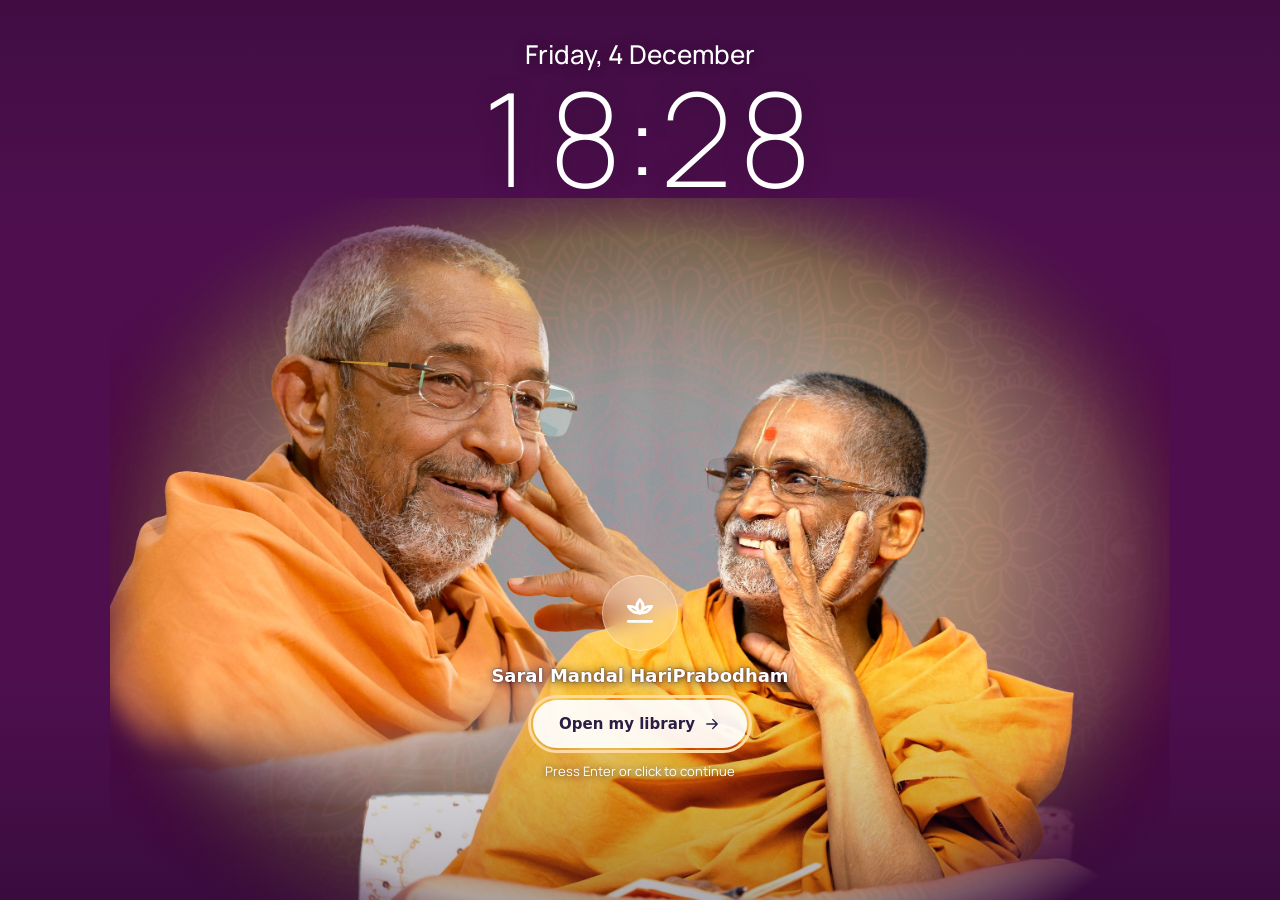
<file: index.html>
<!doctype html>
<html lang="en">
<head>
<meta charset="utf-8">
<meta http-equiv="Content-Security-Policy" content="default-src 'none'; script-src 'self'; style-src 'self'; font-src 'self'; img-src 'self' data: blob:; connect-src 'self' https://api.github.com; worker-src 'self' blob:; object-src 'none'; base-uri 'self'; form-action 'none'">
<meta name="viewport" content="width=device-width, initial-scale=1, viewport-fit=cover">
<meta name="description" content="Saral Mandal HariPrabodham: a free library of Swaminarayan scriptures and other spiritual books. Browse by folder, topic and A to Z, and read in your browser with a notebook beside the page.">
<meta name="theme-color" content="#1F2358">
<meta property="og:title" content="Saral Mandal HariPrabodham">
<meta property="og:description" content="A spiritual PDF library: Swaminarayan scriptures and other books, read in the browser with a notebook.">
<meta property="og:type" content="website">
<title>Saral Mandal HariPrabodham</title>
<link rel="icon" type="image/svg+xml" href="favicon.svg">
<link rel="stylesheet" href="css/tokens.css">
<link rel="stylesheet" href="css/base.css">
<link rel="stylesheet" href="css/desktop.css">
<link rel="stylesheet" href="css/library.css">
<link rel="stylesheet" href="css/mobile.css">
<link rel="stylesheet" href="css/admin.css">
<link rel="stylesheet" href="css/reader.css">
</head>
<body data-layout="desktop">
<div id="wallpaper" aria-hidden="true">
  <svg viewBox="0 0 1440 900" preserveAspectRatio="xMidYMid slice" xmlns="http://www.w3.org/2000/svg">
    <defs>
      <linearGradient id="sky" x1="0" y1="0" x2="0" y2="1">
        <stop offset="0" stop-color="#1F2358"/>
        <stop offset="0.45" stop-color="#6E3F7E"/>
        <stop offset="0.7" stop-color="#E07A5F"/>
        <stop offset="1" stop-color="#F6BD7A"/>
      </linearGradient>
    </defs>
    <rect width="1440" height="900" fill="url(#sky)"/>
    <circle cx="720" cy="630" r="130" fill="#FFD9A0" opacity="0.85"/>
    <path d="M0 640 C 180 560 340 600 520 640 S 900 700 1100 620 S 1340 590 1440 630 L1440 900 L0 900 Z" fill="#5A3B6E"/>
    <path d="M0 720 C 200 660 380 700 600 730 S 1000 760 1200 700 S 1400 690 1440 710 L1440 900 L0 900 Z" fill="#3B2955"/>
    <rect x="0" y="783" width="1440" height="117" fill="#251B40"/>
    <ellipse cx="720" cy="806" rx="110" ry="5" fill="#FFD9A0" opacity="0.5"/>
    <ellipse cx="720" cy="824" rx="70" ry="4" fill="#FFD9A0" opacity="0.35"/>
    <g fill="#F4A9A0">
      <path d="M720 828 C 710 842 712 852 720 858 C 728 852 730 842 720 828 Z"/>
      <path d="M720 858 C 704 856 692 846 690 836 C 702 838 714 846 720 858 Z"/>
      <path d="M720 858 C 736 856 748 846 750 836 C 738 838 726 846 720 858 Z"/>
    </g>
  </svg>
</div>
<div id="app"></div>
<div id="layer-dialogs"></div>
<div id="layer-toasts" aria-live="polite" role="status"></div>
<noscript><p class="noscript">Saral Mandal HariPrabodham needs JavaScript to run. Please turn it on in your browser.</p></noscript>
<script type="module" src="js/main.js"></script>
</body>
</html>
</file>
<file: css/tokens.css>
/* Self-hosted fonts (no outside connections). Licences: fonts/OFL-fonts.txt */
@font-face { font-family: "Manrope"; font-weight: 200; font-display: swap; src: url("../fonts/manrope-latin-200-normal.woff2") format("woff2"); }
@font-face { font-family: "Manrope"; font-weight: 400; font-display: swap; src: url("../fonts/manrope-latin-400-normal.woff2") format("woff2"); }
@font-face { font-family: "Manrope"; font-weight: 500; font-display: swap; src: url("../fonts/manrope-latin-500-normal.woff2") format("woff2"); }
@font-face { font-family: "Manrope"; font-weight: 600; font-display: swap; src: url("../fonts/manrope-latin-600-normal.woff2") format("woff2"); }
@font-face { font-family: "Manrope"; font-weight: 700; font-display: swap; src: url("../fonts/manrope-latin-700-normal.woff2") format("woff2"); }
@font-face { font-family: "Manrope"; font-weight: 800; font-display: swap; src: url("../fonts/manrope-latin-800-normal.woff2") format("woff2"); }
@font-face { font-family: "Lora"; font-style: normal; font-weight: 400; font-display: swap; src: url("../fonts/lora-latin-400-normal.woff2") format("woff2"); }
@font-face { font-family: "Lora"; font-style: normal; font-weight: 600; font-display: swap; src: url("../fonts/lora-latin-600-normal.woff2") format("woff2"); }
@font-face { font-family: "Lora"; font-style: italic; font-weight: 400; font-display: swap; src: url("../fonts/lora-latin-400-italic.woff2") format("woff2"); }
@font-face { font-family: "Lora"; font-style: italic; font-weight: 600; font-display: swap; src: url("../fonts/lora-latin-600-italic.woff2") format("woff2"); }
@font-face { font-family: "Kalam"; font-weight: 400; font-display: swap; src: url("../fonts/kalam-latin-400-normal.woff2") format("woff2"); }
@font-face { font-family: "Hind Vadodara"; font-weight: 400; font-display: swap; unicode-range: U+0951-0952, U+0964-0965, U+0A80-0AFF, U+200C-200D, U+20B9, U+25CC; src: url("../fonts/hind-vadodara-gujarati-400-normal.woff2") format("woff2"); }
@font-face { font-family: "Hind Vadodara"; font-weight: 600; font-display: swap; unicode-range: U+0951-0952, U+0964-0965, U+0A80-0AFF, U+200C-200D, U+20B9, U+25CC; src: url("../fonts/hind-vadodara-gujarati-600-normal.woff2") format("woff2"); }
@font-face { font-family: "Hind Vadodara"; font-weight: 700; font-display: swap; unicode-range: U+0951-0952, U+0964-0965, U+0A80-0AFF, U+200C-200D, U+20B9, U+25CC; src: url("../fonts/hind-vadodara-gujarati-700-normal.woff2") format("woff2"); }
@font-face { font-family: "Hind Vadodara"; font-weight: 400; font-display: swap; unicode-range: U+0000-00FF, U+0131, U+0152-0153, U+02BB-02BC, U+02C6, U+02DA, U+02DC, U+2000-206F, U+20AC, U+2122, U+2212; src: url("../fonts/hind-vadodara-latin-400-normal.woff2") format("woff2"); }
@font-face { font-family: "Hind Vadodara"; font-weight: 600; font-display: swap; unicode-range: U+0000-00FF, U+0131, U+0152-0153, U+02BB-02BC, U+02C6, U+02DA, U+02DC, U+2000-206F, U+20AC, U+2122, U+2212; src: url("../fonts/hind-vadodara-latin-600-normal.woff2") format("woff2"); }
@font-face { font-family: "Hind Vadodara"; font-weight: 700; font-display: swap; unicode-range: U+0000-00FF, U+0131, U+0152-0153, U+02BB-02BC, U+02C6, U+02DA, U+02DC, U+2000-206F, U+20AC, U+2122, U+2212; src: url("../fonts/hind-vadodara-latin-700-normal.woff2") format("woff2"); }

:root {
  --ink: #1F1B2D;
  --muted: #6B6578;
  --accent: #B4520F;
  --accent-dark: #8A3D06;
  --danger: #A3261A;
  --window: #FFFFFF;
  --chrome: #F7F5FA;
  --sidebar: #F1EEF5;
  --line: #E4E0EA;
  --select: #FBE7D3;
  --sidebar-active: #E3DCEC;
  --app-bg: #F7F5FA;
  --pdf-tag: #C8371D;
  --paper: #FFFDF6;
  --paper-line: #DCE3EC;
  --paper-margin: #EBC2B8;
  --note-ink: #24324F;

  --border-soft: #D9D3E2;
  --text-soft: #4E4860;
  --panel: #FAF9FC;

  --font-ui: "Manrope", "Hind Vadodara", system-ui, -apple-system, "Segoe UI", sans-serif;
  --font-serif: "Lora", "Hind Vadodara", Georgia, serif;
  --font-hand: "Kalam", "Hind Vadodara", "Segoe Print", cursive;
  --font-gu: "Hind Vadodara", "Manrope", system-ui, sans-serif;

  --radius-window: 14px;
  --radius-btn: 10px;
  --radius-tile: 10px;
  --space-1: 4px;
  --space-2: 8px;
  --space-3: 12px;
  --space-4: 16px;
  --space-5: 24px;

  --safe-top: env(safe-area-inset-top, 0px);
  --safe-bottom: env(safe-area-inset-bottom, 0px);
}
</file>
<file: css/base.css>
*, *::before, *::after { box-sizing: border-box; }
html, body { height: 100%; margin: 0; }
body {
  font-family: var(--font-ui);
  font-size: 15px;
  color: var(--ink);
  background: #1F2358;
  overflow: hidden;
  -webkit-text-size-adjust: 100%;
  -webkit-font-smoothing: antialiased;
}
h1, h2, h3, h4, p { margin: 0; }
button, input, textarea, select { font: inherit; color: inherit; }
button { cursor: pointer; }
a { color: var(--accent); }
[hidden] { display: none !important; }
.sr-only { position: absolute; width: 1px; height: 1px; overflow: hidden; clip: rect(0 0 0 0); white-space: nowrap; }

/* Gujarati text: Hind Vadodara, never letter-spaced or broken mid-word */
.gu, [lang="gu"] { font-family: var(--font-gu); letter-spacing: 0 !important; text-transform: none !important; word-break: keep-all; overflow-wrap: break-word; }
.gu { color: var(--accent-dark); }

:focus-visible { outline: 3px solid #4867C9; outline-offset: 2px; border-radius: 6px; }
.on-dark :focus-visible, .dark :focus-visible { outline-color: #FFD9A0; }

#wallpaper { position: fixed; inset: 0; z-index: 0; }
#wallpaper svg { width: 100%; height: 100%; display: block; }
#app { position: fixed; inset: 0; z-index: 1; height: 100dvh; }

.noscript { position: fixed; inset: 0; z-index: 99; display: grid; place-items: center; color: #fff; background: #1F2358; padding: 24px; text-align: center; }

/* Buttons */
.btn {
  display: inline-flex; align-items: center; justify-content: center; gap: 8px;
  min-height: 38px; padding: 0 14px; border-radius: 9px; border: 1px solid var(--border-soft);
  background: #fff; color: var(--ink); font-size: 14px; font-weight: 600; white-space: nowrap;
}
.btn:hover:not(:disabled) { background: #F7F5FA; }
.btn svg { width: 17px; height: 17px; flex: none; }
.btn.primary { background: var(--accent); color: #fff; border-color: transparent; font-weight: 700; }
.btn.primary:hover:not(:disabled) { background: var(--accent-dark); }
.btn.danger { color: var(--danger); }
.btn.dark { background: var(--ink); color: #fff; border-color: transparent; }
.btn.icon { padding: 0; width: 38px; }
.btn:disabled, .btn[aria-disabled="true"] { opacity: .45; cursor: not-allowed; }
.btn.big { min-height: 44px; border-radius: 10px; }

/* Inputs */
.input, .textarea, .select {
  width: 100%; min-height: 38px; padding: 0 12px; border: 1px solid var(--border-soft);
  border-radius: 10px; background: #fff; font-size: 14px;
}
.textarea { padding: 10px 12px; min-height: 84px; resize: vertical; line-height: 1.45; }
.input:focus, .textarea:focus, .select:focus { outline: 2px solid var(--accent); outline-offset: 0; border-color: var(--accent); }
.field { display: grid; gap: 6px; margin-bottom: 12px; }
.field > label, .field > .label { font-size: 12px; font-weight: 700; color: var(--text-soft); }
.field .hint { font-size: 12px; color: var(--muted); }
.check { display: flex; align-items: center; gap: 8px; min-height: 32px; font-size: 14px; }
.check input { width: 18px; height: 18px; accent-color: var(--accent); }

/* Labels, chips, empty states */
.label-caps { font-size: 11px; font-weight: 800; letter-spacing: .1em; text-transform: uppercase; color: var(--muted); }
.chip { display: inline-flex; align-items: center; gap: 6px; min-height: 28px; padding: 0 10px; border-radius: 999px; background: #F3F0F6; font-size: 13px; font-weight: 600; }
.chip i { width: 9px; height: 9px; border-radius: 50%; background: var(--dot, #6B6F7E); }
.empty { display: grid; justify-items: center; align-content: center; gap: 10px; text-align: center; padding: 48px 24px; color: var(--muted); }
.empty h3 { font-size: 20px; font-weight: 800; color: var(--ink); }
.empty p { max-width: 380px; line-height: 1.5; font-size: 14px; }
.empty .art { width: 72px; height: 72px; color: var(--accent); opacity: .85; }
.spinner { width: 28px; height: 28px; border-radius: 50%; border: 3px solid #E4E0EA; border-top-color: var(--accent); animation: spin .8s linear infinite; }
@keyframes spin { to { transform: rotate(360deg); } }

/* Boot / error screen */
.fatal { position: fixed; inset: 0; display: grid; place-items: center; padding: 24px; z-index: 50; }
.fatal .card { background: #fff; border-radius: 18px; padding: 28px; max-width: 460px; text-align: center; display: grid; gap: 12px; justify-items: center; box-shadow: 0 24px 60px rgba(0,0,0,.35); }
.fatal h2 { font-size: 22px; font-weight: 800; }
.fatal p { color: var(--text-soft); line-height: 1.5; }

/* Dialogs */
#layer-dialogs { position: relative; z-index: 60; }
.overlay { position: fixed; inset: 0; background: rgba(20,14,40,.35); z-index: 60; display: flex; justify-content: center; align-items: flex-start; padding-top: 110px; }
.dialog {
  width: min(430px, calc(100vw - 24px)); max-height: calc(100dvh - 140px); overflow: auto;
  background: #fff; border-radius: 16px; padding: 22px; box-shadow: 0 24px 60px rgba(0,0,0,.35);
}
.dialog.wide { width: min(620px, calc(100vw - 24px)); }
.dialog h2 { font-size: 18px; font-weight: 800; margin-bottom: 8px; }
.dialog .body { font-size: 14px; line-height: 1.5; color: var(--text-soft); }
.dialog .grabber { display: none; }
.dialog .actions { display: flex; justify-content: flex-end; gap: 10px; margin-top: 18px; flex-wrap: wrap; }
.dialog .actions .btn { min-height: 44px; border-radius: 10px; padding: 0 18px; }
.dialog .actions .btn.danger-solid { background: var(--danger); color: #fff; border-color: transparent; font-weight: 800; }
.dialog .error { color: var(--danger); font-size: 13px; font-weight: 600; margin-top: 8px; }
.filelist { margin: 10px 0 0; padding: 0; list-style: none; font: 12px/1.6 ui-monospace, Consolas, monospace; background: var(--chrome); border-radius: 8px; padding: 8px 10px; color: var(--ink); }
.filelist .del { color: var(--danger); }

/* Toasts */
#layer-toasts { position: fixed; left: 0; right: 0; bottom: calc(96px + var(--safe-bottom)); z-index: 90; display: grid; justify-items: center; gap: 8px; pointer-events: none; }
.toast { pointer-events: auto; background: var(--ink); color: #fff; font-size: 14px; padding: 12px 18px; border-radius: 999px; box-shadow: 0 8px 24px rgba(0,0,0,.35); max-width: min(92vw, 560px); display: flex; gap: 12px; align-items: center; animation: toast-in .25s ease; }
.toast a { color: #FFD9A0; font-weight: 700; }
.toast.error { background: var(--danger); }
@keyframes toast-in { from { opacity: 0; transform: translateY(10px); } }

@media (prefers-reduced-motion: reduce) {
  *, *::before, *::after { animation-duration: .001ms !important; animation-iteration-count: 1 !important; transition-duration: .001ms !important; scroll-behavior: auto !important; }
}
</file>
<file: css/desktop.css>
/* Desktop shell: lock screen, menu bar, widgets, the Library icon, dock, windows. Used above 768px. */
.desktop { position: absolute; inset: 0; overflow: hidden; }
.is-locked .desktop { visibility: hidden; }
.windows-layer { position: absolute; inset: 0; z-index: 10; pointer-events: none; }

/* shared tiles */
.app-tile { width: var(--s); height: var(--s); border-radius: calc(var(--s) * .25); background: var(--c); display: grid; place-items: center; color: #fff; box-shadow: 0 6px 14px rgba(0,0,0,.25); flex: none; }
.cover { display: inline-block; width: var(--w); height: var(--h); background: var(--c); border-radius: 4px 7px 7px 4px; box-shadow: 0 2px 6px rgba(0,0,0,.28); flex: none; }

/* ---------- lock screen ---------- */
.lock { position: absolute; inset: 0; z-index: 40; color: #fff; text-align: center; transition: opacity .22s ease, transform .22s ease; outline: none; }
.lock.leaving { opacity: 0; transform: translateY(-14px); }
.lock-top { position: absolute; top: 92px; left: 0; right: 0; }
.lock-date { font-size: 26px; font-weight: 500; text-shadow: 0 1px 12px rgba(0,0,0,.35); }
.lock-time { font-size: 150px; font-weight: 200; line-height: 1; letter-spacing: -.02em; text-shadow: 0 2px 24px rgba(0,0,0,.3); font-variant-numeric: tabular-nums; }
.lock-verse { position: absolute; top: clamp(290px, 40vh, 360px); left: 50%; transform: translateX(-50%); width: min(560px, calc(100vw - 40px)); padding: 20px 26px; border-radius: 22px; background: rgba(20,16,48,.42); -webkit-backdrop-filter: blur(24px); backdrop-filter: blur(24px); border: 1px solid rgba(255,255,255,.22); }
.lock-verse-label { font-size: 12px; font-weight: 700; letter-spacing: .16em; color: #FFD9A0; }
.lock-verse-text { font-family: var(--font-serif); font-style: italic; font-size: 21px; line-height: 1.45; margin-top: 8px; }
.lock-verse-source { font-size: 13px; color: #E8E2F2; margin-top: 8px; }
.lock-bottom { position: absolute; left: 0; right: 0; bottom: clamp(40px, 13.3vh, 120px); display: flex; flex-direction: column; align-items: center; gap: 14px; }
.lock-avatar { width: 76px; height: 76px; border-radius: 50%; background: rgba(255,255,255,.22); border: 1px solid rgba(255,255,255,.4); display: grid; place-items: center; color: #fff; -webkit-backdrop-filter: blur(10px); backdrop-filter: blur(10px); }
.lock-site { font-size: 18px; font-weight: 700; text-shadow: 0 1px 10px rgba(30,15,50,.85), 0 0 2px rgba(30,15,50,.8); }
.lock-tagline { font-size: 14px; color: #F3E9F6; margin-top: -8px; }
.lock-open { min-height: 48px; padding: 0 26px; border-radius: 999px; border: 0; background: rgba(255,255,255,.92); color: #2A1E44; font-size: 15px; font-weight: 700; display: inline-flex; align-items: center; gap: 8px; }
.lock-open:hover { background: #fff; }
.lock-hint { font-size: 13px; color: #fff; text-shadow: 0 1px 6px rgba(30,15,50,.7); }

/* ---------- menu bar ---------- */
.menubar { position: absolute; top: 0; left: 0; right: 0; height: 36px; z-index: 30; display: flex; align-items: center; padding: 0 14px; background: rgba(18,14,40,.45); -webkit-backdrop-filter: blur(20px); backdrop-filter: blur(20px); color: #fff; font-size: 14px; }
.menu-logo { color: #FFD9A0; display: grid; place-items: center; }
.menu-site { font-weight: 700; padding: 0 10px; white-space: nowrap; }
.menu-btn { height: 30px; padding: 0 10px; border: 0; border-radius: 6px; background: transparent; color: #fff; font-size: 14px; display: inline-flex; align-items: center; gap: 6px; white-space: nowrap; }
.menu-btn:hover, .menu-btn[aria-expanded="true"] { background: rgba(255,255,255,.12); }
.menu-btn.icon-only { padding: 0 8px; }
.menu-btn em { font-style: normal; font-size: 11px; background: #FFD9A0; color: #2A1E44; border-radius: 999px; padding: 1px 7px; font-weight: 800; }
.admin-badge { background: rgba(255,217,160,.18); }
.menu-spacer { flex: 1; }
.menu-right { display: flex; align-items: center; gap: 2px; }
.menu-clock { font-weight: 600; padding: 0 4px 0 10px; font-variant-numeric: tabular-nums; }
.menu-dropdown { position: fixed; top: 36px; z-index: 70; min-width: 250px; padding: 6px; border-radius: 10px; background: rgba(255,255,255,.97); -webkit-backdrop-filter: blur(20px); backdrop-filter: blur(20px); box-shadow: 0 16px 40px rgba(8,4,24,.4), 0 0 0 1px rgba(0,0,0,.08); }
.menu-item { width: 100%; height: 32px; display: flex; align-items: center; gap: 4px; padding: 0 10px 0 4px; border: 0; border-radius: 6px; background: transparent; text-align: left; font-size: 14px; color: var(--ink); }
.menu-item:hover:not(:disabled), .menu-item:focus-visible { background: var(--accent); color: #fff; outline: none; }
.menu-item:disabled { color: #8D879B; cursor: default; }
.menu-check { width: 20px; text-align: center; font-weight: 800; }
.menu-label { flex: 1; }
.menu-shortcut { color: var(--muted); font-size: 12px; margin-left: 18px; }
.menu-item:hover:not(:disabled) .menu-shortcut, .menu-item:focus-visible .menu-shortcut { color: #fff; }
.menu-sep { height: 1px; background: var(--line); margin: 5px 4px; }
.kbd-table { width: 100%; border-collapse: collapse; }
.kbd-table th { text-align: left; font-weight: 700; padding: 6px 12px 6px 0; white-space: nowrap; color: var(--ink); }
.kbd-table td { padding: 6px 0; }

/* ---------- widgets ---------- */
.widgets { position: absolute; left: 28px; top: 60px; width: 340px; display: grid; gap: 16px; z-index: 5; align-content: start; }
.widget { padding: 18px; border-radius: 22px; background: rgba(255,255,255,.86); -webkit-backdrop-filter: blur(24px); backdrop-filter: blur(24px); box-shadow: 0 12px 32px rgba(10,6,30,.28); border: 1px solid rgba(255,255,255,.35); }
.widget .label-caps { letter-spacing: .12em; font-size: 12px; font-weight: 700; margin-bottom: 12px; }
.cw-row { display: flex; gap: 14px; align-items: center; }
.cw-title { font-size: 17px; font-weight: 700; line-height: 1.25; overflow-wrap: anywhere; }
.cw-sub { font-size: 13px; color: var(--muted); margin-top: 3px; }
.progress-track { height: 6px; border-radius: 3px; background: #E7E3EE; margin: 14px 0; overflow: hidden; }
.progress-fill { height: 100%; background: var(--accent); border-radius: 3px; }
.widget-btn { width: 100%; height: 44px; border: 0; border-radius: 12px; background: var(--accent); color: #fff; font-size: 14px; font-weight: 700; }
.widget-btn:hover { background: var(--accent-dark); }
.recent-row { width: 100%; height: 48px; display: flex; align-items: center; gap: 12px; padding: 0 4px; border: 0; border-radius: 10px; background: transparent; text-align: left; }
.recent-row:hover { background: rgba(0,0,0,.05); }
.recent-text { display: grid; min-width: 0; }
.recent-title { font-size: 15px; font-weight: 600; white-space: nowrap; overflow: hidden; text-overflow: ellipsis; }
.recent-sub { font-size: 12px; color: var(--muted); }

/* ---------- the one desktop icon ---------- */
.desk-icon { position: absolute; right: 24px; top: 56px; z-index: 5; width: 96px; padding: 8px 6px 6px; display: grid; justify-items: center; gap: 4px; border: 0; border-radius: 10px; background: transparent; color: #fff; }
.desk-icon.selected { background: rgba(255,255,255,.2); }
.desk-label { font-size: 13px; font-weight: 600; text-shadow: 0 1px 3px rgba(0,0,0,.7); }

.search-hint { position: absolute; top: 66px; left: 50%; transform: translateX(-50%); z-index: 5; display: inline-flex; align-items: center; gap: 6px; padding: 10px 18px; border-radius: 999px; background: rgba(18,14,40,.5); -webkit-backdrop-filter: blur(16px); backdrop-filter: blur(16px); color: #fff; font-size: 14px; white-space: nowrap; }
.search-hint kbd { font: 700 13px var(--font-ui); background: rgba(255,255,255,.2); border-radius: 5px; padding: 1px 7px; }

/* ---------- dock ---------- */
.dock { position: absolute; bottom: 14px; left: 50%; transform: translateX(-50%); z-index: 20; display: flex; align-items: center; gap: 12px; padding: 10px 14px; border-radius: 26px; background: rgba(255,255,255,.24); -webkit-backdrop-filter: blur(26px); backdrop-filter: blur(26px); border: 1px solid rgba(255,255,255,.35); }
.dock-item { position: relative; display: grid; place-items: center; border: 0; background: transparent; padding: 0 0 6px; border-radius: 16px; transition: transform .15s ease; }
.dock-item:hover { transform: translateY(-4px) scale(1.06); }
.dock-item .app-tile { border-radius: 15px; }
.dock-dot { position: absolute; bottom: -2px; width: 5px; height: 5px; border-radius: 50%; background: #fff; opacity: 0; }
.dock-item.open .dock-dot { opacity: 1; }
.dock-item::after { content: attr(data-tip); position: absolute; bottom: calc(100% + 8px); left: 50%; transform: translateX(-50%); background: rgba(18,14,40,.9); color: #fff; font-size: 12px; font-weight: 600; padding: 5px 10px; border-radius: 7px; white-space: nowrap; opacity: 0; pointer-events: none; transition: opacity .12s; }
.dock-item:hover::after, .dock-item:focus-visible::after { opacity: 1; }
.dock-sep { width: 1px; height: 52px; background: rgba(255,255,255,.45); }

/* ---------- windows ---------- */
.window { position: absolute; pointer-events: auto; display: flex; flex-direction: column; background: var(--window); border-radius: var(--radius-window); overflow: hidden; box-shadow: 0 30px 80px rgba(8,4,24,.55), 0 0 0 1px rgba(0,0,0,.12); }
.window:not(.focused) { box-shadow: 0 14px 40px rgba(8,4,24,.35), 0 0 0 1px rgba(0,0,0,.1); }
.window.maximized { border-radius: 0; }
.wcol { display: flex; flex-direction: column; height: 100%; min-height: 0; }
.wtoolbar { height: 60px; flex: none; display: flex; align-items: center; gap: 10px; padding: 0 14px; background: var(--chrome); border-bottom: 1px solid var(--line); user-select: none; }
.wtitle { font-size: 17px; font-weight: 800; white-space: nowrap; overflow: hidden; text-overflow: ellipsis; max-width: 260px; }
.dots { display: flex; gap: 8px; align-items: center; margin-right: 4px; }
.dot { width: 13px; height: 13px; padding: 0; border: 0; border-radius: 50%; }
.dot.red { background: #FF5F57; } .dot.yellow { background: #FEBC2E; } .dot.green { background: #28C840; }
.dot:hover { filter: brightness(.88); }
.grow { flex: 1; }
.segmented { display: inline-flex; padding: 3px; border-radius: 10px; background: #ECE8F1; gap: 2px; }
.segmented button { min-width: 38px; height: 32px; padding: 0 10px; border: 0; border-radius: 8px; background: transparent; display: grid; place-items: center; font-size: 13px; font-weight: 700; color: var(--text-soft); }
.segmented button[aria-pressed="true"], .segmented button[aria-selected="true"] { background: #fff; color: var(--ink); box-shadow: 0 1px 3px rgba(0,0,0,.12); }

@media (max-width: 768px) {
  .desktop { display: none; }
}

/* Desktop wallpaper: the photo sits low with its edges faded into the purple, leaving the top clear for the clock.
   The phone keeps the painted dawn scene. */
body[data-layout="desktop"] #wallpaper { background: #4F0F4F; overflow: hidden; }
body[data-layout="desktop"] #wallpaper svg { display: none; }
body[data-layout="desktop"] #wallpaper::before { content: ""; position: absolute; left: 50%; bottom: 0; height: 78%; aspect-ratio: 2560 / 1695; transform: translateX(-50%); background: url("../img/wallpaper.jpg") center / 100% 100% no-repeat;
  -webkit-mask-image: radial-gradient(ellipse 60% 62% at 50% 54%, #000 78%, transparent 100%); mask-image: radial-gradient(ellipse 60% 62% at 50% 54%, #000 78%, transparent 100%); }
body[data-layout="desktop"] #wallpaper::after { content: ""; position: absolute; inset: 0; background: linear-gradient(to bottom, rgba(18,6,30,.25), rgba(18,6,30,0) 25%, rgba(18,6,30,0) 75%, rgba(18,6,30,.35)); }
.lock-desktop .lock-top { top: 36px; }
.lock-desktop .lock-time { font-size: 130px; }
</file>
<file: css/library.css>
/* Library window (desktop), Search everything, Notebook app */
.library { background: #fff; }
.lib-search { width: 270px; height: 38px; flex: none; }
.admin-bar { display: flex; gap: 8px; }
.lib-body { flex: 1; min-height: 0; display: grid; grid-template-columns: 236px minmax(0, 1fr) 280px; }

/* A–Z bar */
.azbar { flex: none; display: flex; align-items: center; gap: 2px; padding: 6px 14px; background: #fff; border-bottom: 1px solid #ECE8F1; overflow-x: auto; }
.az { width: 30px; height: 30px; flex: none; border: 0; border-radius: 7px; background: transparent; font-size: 13px; font-weight: 700; color: var(--ink); }
.az:hover:not(:disabled) { background: #F3F0F6; }
.az.active { background: var(--ink); color: #fff; }
.az:disabled { color: #B7B1C2; cursor: default; }
.az-all { width: auto; padding: 0 12px; border-radius: 999px; margin-right: 4px; }

/* sidebar */
.lib-sidebar { background: var(--sidebar); border-right: 1px solid var(--line); padding: 12px 10px; overflow-y: auto; }
.lib-sidebar .label-caps { margin: 14px 8px 6px; }
.lib-sidebar .label-caps:first-child { margin-top: 2px; }
.label-caps.row { display: flex; align-items: center; justify-content: space-between; }
.nav-row-wrap { display: flex; align-items: center; gap: 2px; }
.nav-row { flex: 1; min-width: 0; height: 36px; display: flex; align-items: center; gap: 8px; padding: 0 8px 0 calc(8px + var(--indent, 0px)); border: 0; border-radius: 8px; background: transparent; font-size: 14px; text-align: left; color: var(--ink); }
.nav-row:hover { background: rgba(0,0,0,.05); }
.nav-row.active { background: var(--sidebar-active); font-weight: 800; }
.nav-label { flex: 1; min-width: 0; white-space: nowrap; overflow: hidden; text-overflow: ellipsis; }
.nav-count { font-size: 12px; color: var(--muted); font-weight: 600; }
.nav-row.active .nav-count { color: var(--ink); }
.mini-btn { width: 30px; height: 30px; flex: none; display: grid; place-items: center; border: 0; border-radius: 7px; background: transparent; color: var(--accent-dark); }
.mini-btn:hover { background: rgba(0,0,0,.07); }
.dot-color { width: 11px; height: 11px; border-radius: 50%; background: var(--c); flex: none; display: inline-block; }
.mini-folder { position: relative; width: 18px; height: 15px; border-radius: 2px 3px 3px 3px; background: var(--c); flex: none; margin-top: 2px; }
.mini-folder::before { content: ""; position: absolute; left: 0; top: -3px; width: 8px; height: 4px; border-radius: 2px 2px 0 0; background: var(--c); filter: brightness(.88); }
.side-empty { font-size: 13px; color: var(--muted); padding: 4px 8px; }

/* main */
.lib-main { overflow-y: auto; padding: 16px 22px 28px; background: #fff; min-width: 0; outline: none; }
.lib-section { content-visibility: auto; contain-intrinsic-size: auto 220px; margin-bottom: 8px; }
.sec-head { display: flex; align-items: baseline; gap: 10px; margin: 6px 0 8px; }
.sec-head h3 { font-size: 20px; font-weight: 800; color: var(--accent); }
.sec-count { font-size: 12px; color: var(--muted); }
.sec-line { flex: 1; height: 1px; background: #ECE8F1; align-self: center; }
.tile-grid { display: grid; grid-template-columns: repeat(auto-fill, minmax(118px, 1fr)); gap: 6px; }
.tile { display: grid; justify-items: center; align-content: start; gap: 5px; padding: 8px 4px; border: 0; border-radius: var(--radius-tile); background: transparent; text-align: center; min-width: 0; }
.tile:hover { background: #F7F5FA; }
.tile.selected { background: var(--select); }
.tile > svg { margin-bottom: 2px; }
.tile-label { max-width: 108px; font-size: 13px; font-weight: 600; line-height: 1.25; display: -webkit-box; -webkit-line-clamp: 2; -webkit-box-orient: vertical; overflow: hidden; overflow-wrap: anywhere; padding: 1px 5px; border-radius: 5px; }
.tile.selected .tile-label { background: var(--accent); color: #fff; }
.tile.selected .tile-sub:not(.gu) { color: var(--text-soft); }
.tile-sub { max-width: 108px; font-size: 12px; color: var(--muted); line-height: 1.3; overflow: hidden; text-overflow: ellipsis; display: -webkit-box; -webkit-line-clamp: 2; -webkit-box-orient: vertical; }
.tile-sub.gu { color: var(--accent-dark); font-size: 13px; }
.rename-input { width: 112px; height: 30px; padding: 0 6px; border: 2px solid var(--accent); border-radius: 6px; text-align: center; font-size: 13px; font-weight: 600; background: #fff; }

/* list view */
.lib-table { width: 100%; border-collapse: collapse; margin-top: 8px; }
.lib-table th { text-align: left; font-size: 12px; text-transform: uppercase; letter-spacing: .08em; color: var(--muted); font-weight: 700; padding: 6px 8px; border-bottom: 1px solid var(--line); }
.lib-table td { height: 40px; padding: 4px 8px; border-bottom: 1px solid #F3F0F6; font-size: 14px; }
.lib-table tbody tr { cursor: default; }
.lib-table tbody tr:hover { background: #F7F5FA; }
.lib-table tr.selected { background: var(--select); }
.lib-table .num { text-align: right; white-space: nowrap; }
.nm { display: flex; align-items: center; gap: 10px; }
.nm-text { display: grid; line-height: 1.25; }
.nm-gu { font-size: 13px; }
.swatch { width: 16px; height: 20px; border-radius: 2px 3px 3px 2px; background: var(--c); flex: none; }

/* info */
.lib-info { background: var(--panel); border-left: 1px solid var(--line); padding: 20px 18px; overflow-y: auto; display: flex; flex-direction: column; gap: 6px; }
.info-place { font-size: 18px; font-weight: 800; margin-top: 4px; }
.info-text { font-size: 14px; color: var(--text-soft); line-height: 1.5; }
.tips { margin: 10px 0; padding-left: 18px; color: var(--text-soft); font-size: 13px; line-height: 1.7; }
.info-hero { display: grid; place-items: center; padding: 6px 0 10px; }
.info-title { font-size: 19px; font-weight: 800; text-align: center; line-height: 1.25; overflow-wrap: anywhere; }
.info-gu { font-size: 16px; font-weight: 600; }
.info-gu.center { text-align: center; display: block; }
.info-gu.big { font-size: 17px; }
.info-meta { text-align: center; font-size: 13px; color: var(--muted); }
.info-details { display: grid; grid-template-columns: 84px 1fr; gap: 6px 8px; font-size: 13px; margin: 12px 0 6px; }
.info-details dt { color: var(--muted); }
.info-details dd { margin: 0; font-weight: 600; overflow-wrap: anywhere; }
.info-desc { font-size: 13px; color: var(--text-soft); line-height: 1.5; margin: 6px 0; overflow-wrap: anywhere; }
.chips { display: flex; flex-wrap: wrap; gap: 6px; margin-bottom: 6px; }
.lib-info .label-caps { margin-top: 12px; }
.info-actions { display: grid; gap: 8px; margin-top: 14px; }
.info-actions .btn { width: 100%; text-decoration: none; }

.lib-status { height: 30px; flex: none; display: flex; align-items: center; justify-content: space-between; padding: 0 14px; background: var(--chrome); border-top: 1px solid var(--line); font-size: 12px; color: var(--muted); }
.lib-main .empty { min-height: 60%; }

/* ---------- Search everything ---------- */
.spot-overlay { position: absolute; inset: 0; z-index: 25; background: rgba(10,6,30,.38); display: flex; justify-content: center; align-items: flex-start; padding-top: 110px; }
.spot-panel { width: min(820px, calc(100vw - 32px)); border-radius: 20px; background: rgba(255,255,255,.94); -webkit-backdrop-filter: blur(30px); backdrop-filter: blur(30px); box-shadow: 0 30px 80px rgba(8,4,24,.6); overflow: hidden; display: flex; flex-direction: column; }
.spot-input-row { height: 70px; display: flex; align-items: center; gap: 14px; padding: 0 22px; border-bottom: 1px solid var(--line); color: var(--accent); flex: none; }
.spot-input { flex: 1; min-width: 0; height: 100%; border: 0; background: transparent; font-size: 26px; font-weight: 500; color: var(--ink); outline: none; }
.spot-count { font-size: 13px; color: var(--muted); white-space: nowrap; }
.spot-chips { display: flex; gap: 8px; padding: 12px 22px; flex-wrap: wrap; flex: none; }
.spot-chip { height: 34px; padding: 0 14px; border-radius: 999px; border: 1px solid var(--border-soft); background: #fff; font-size: 13px; font-weight: 600; }
.spot-chip[aria-selected="true"] { background: var(--ink); color: #fff; border-color: var(--ink); }
.spot-body { display: grid; grid-template-columns: minmax(0, 1fr) 300px; height: min(470px, calc(100dvh - 340px)); border-top: 1px solid var(--line); }
.spot-list { overflow-y: auto; padding: 6px 10px 12px; }
.group-label { font-size: 11px; font-weight: 800; letter-spacing: .1em; text-transform: uppercase; color: var(--muted); padding: 12px 8px 6px; }
.spot-row { width: 100%; min-height: 48px; display: flex; align-items: center; gap: 12px; padding: 6px 10px; border: 0; border-radius: 10px; background: transparent; text-align: left; }
.spot-row.selected { background: var(--accent); color: #fff; }
.spot-row.selected .spot-sub, .spot-row.selected .spot-gu, .spot-row.selected .spot-page { color: #FFF6EC; }
.spot-text { flex: 1; min-width: 0; display: grid; }
.spot-title { font-size: 15px; font-weight: 700; white-space: nowrap; overflow: hidden; text-overflow: ellipsis; }
.spot-gu { font-size: 14px; font-weight: 600; }
.spot-sub { font-size: 13px; color: var(--muted); white-space: nowrap; overflow: hidden; text-overflow: ellipsis; }
.spot-page { font-size: 12px; font-weight: 700; color: var(--accent-dark); white-space: nowrap; }
.sw { width: 30px; height: 36px; flex: none; display: grid; place-items: center; border-radius: 3px 5px 5px 3px; }
.sw.cover-sw { background: var(--c); box-shadow: 0 1px 3px rgba(0,0,0,.25); }
.sw.plain { width: 30px; }
.sw.topic-sw { width: 14px; height: 14px; border-radius: 50%; background: var(--c); margin: 0 8px; }
.sw.text-sw { background: #ECE8F1; color: var(--ink); font-size: 12px; font-weight: 800; }
.spot-preview { background: var(--panel); border-left: 1px solid var(--line); padding: 18px; overflow-y: auto; display: flex; flex-direction: column; align-items: center; gap: 6px; text-align: center; }
.big-cover { width: 124px; height: 170px; border-radius: 4px 10px 10px 4px; background: var(--c); box-shadow: 0 8px 20px rgba(20,10,40,.3); display: grid; place-items: center; padding: 14px; margin-bottom: 8px; }
.big-cover-title { font-family: var(--font-serif); font-weight: 600; font-size: 17px; color: #fff; line-height: 1.25; overflow-wrap: anywhere; text-shadow: 0 1px 3px rgba(0,0,0,.35); }
.pv-title { font-size: 18px; font-weight: 800; line-height: 1.25; }
.pv-gu { font-size: 16px; font-weight: 600; }
.pv-meta { font-size: 13px; color: var(--muted); line-height: 1.45; }
.pv-note { margin: 8px 0; padding: 8px 12px; background: var(--paper); border-left: 3px solid var(--paper-margin); text-align: left; font-family: var(--font-hand); font-size: 16px; color: var(--note-ink); width: 100%; }
.preview-empty { color: var(--muted); font-size: 13px; margin: auto; }
.spot-preview .info-actions { width: 100%; }
.dot-color.huge { width: 64px; height: 64px; }
.chip.as-btn { border: 0; cursor: pointer; }
.chip.as-btn:hover { background: var(--select); }
.spot-footer { display: flex; justify-content: space-between; gap: 12px; padding: 10px 22px; font-size: 12px; color: var(--muted); border-top: 1px solid var(--line); flex: none; }
.empty.small { padding: 28px 16px; }
.indexing, .scan-note { font-size: 13px; color: var(--text-soft); padding: 8px 10px; display: flex; align-items: center; gap: 8px; }
.spinner.small { width: 16px; height: 16px; border-width: 2px; }
</file>
<file: css/mobile.css>
/* Phone layout (≤ 768px): lock, home, app screens, tab bar, sheets, phone reader */
.phone-shell { position: absolute; inset: 0; overflow: hidden; }
.is-locked .phone-shell { visibility: hidden; }
.m-screens { position: absolute; inset: 0; }
.m-screens.has-tabs { bottom: calc(84px + var(--safe-bottom)); }
.m-screen { position: absolute; inset: 0; display: flex; flex-direction: column; background: var(--app-bg); overflow: hidden; }

/* ---------- lock (phone) ---------- */
.lock-phone .lock-top { top: calc(52px + var(--safe-top)); }
.lock-phone .lock-date { font-size: 19px; font-weight: 600; }
.lock-phone .lock-time { font-size: 84px; }
.lock-phone .lock-verse { top: 300px; width: calc(100% - 40px); padding: 16px 18px; }
.lock-phone .lock-verse-text { font-size: 18px; }
.lock-continue { position: absolute; top: 460px; left: 20px; right: 20px; display: flex; align-items: center; gap: 12px; padding: 12px 14px; border-radius: 18px; border: 1px solid rgba(255,255,255,.22); background: rgba(20,16,48,.42); -webkit-backdrop-filter: blur(24px); backdrop-filter: blur(24px); color: #fff; text-align: left; min-height: 64px; }
.lock-phone.no-verse .lock-continue { top: 300px; }
.lock-continue-text { display: grid; gap: 2px; min-width: 0; }
.lock-continue-text strong { font-size: 14px; font-weight: 700; white-space: nowrap; overflow: hidden; text-overflow: ellipsis; }
.lock-continue-text span { font-size: 12px; color: #E8E2F2; }
.lock-phone .lock-bottom { bottom: calc(46px + var(--safe-bottom)); }
.lock-phone .lock-site { font-size: 17px; }
.lock-phone .lock-open { min-height: 50px; font-size: 16px; }

/* ---------- home ---------- */
.m-home { background: transparent; padding: calc(52px + var(--safe-top)) 14px 0; gap: 16px; overflow-y: auto; }
.home-search { height: 48px; flex: none; margin: 0 6px; padding: 0 16px; display: flex; align-items: center; gap: 10px; border: 0; border-radius: 16px; background: rgba(255,255,255,.88); color: var(--muted); font-size: 16px; text-align: left; }
.home-search svg { color: var(--accent); }
.home-widget { flex: none; margin: 0 6px; padding: 14px; display: flex; gap: 14px; align-items: center; border: 0; border-radius: 22px; background: rgba(255,255,255,.88); text-align: left; color: var(--ink); }
.hw-text { display: grid; gap: 3px; min-width: 0; flex: 1; }
.hw-text .label-caps { font-size: 11px; font-weight: 800; }
.hw-title { font-size: 16px; font-weight: 800; white-space: nowrap; overflow: hidden; text-overflow: ellipsis; }
.hw-sub { font-size: 12px; color: var(--muted); }
.progress-track.slim { display: block; height: 5px; margin: 6px 0 0; }
.home-grid { display: grid; grid-template-columns: repeat(4, 1fr); gap: 20px 4px; margin-top: auto; padding-bottom: calc(126px + var(--safe-bottom)); justify-items: center; } /* sits low so the photo stays visible */
.home-tile { display: grid; justify-items: center; gap: 6px; width: 76px; border: 0; background: transparent; padding: 0; color: #fff; font-size: 12px; font-weight: 600; text-shadow: 0 1px 4px rgba(0,0,0,.6); }
.home-dock { position: absolute; left: 14px; right: 14px; bottom: calc(26px + var(--safe-bottom)); height: 88px; display: flex; justify-content: space-around; align-items: center; border-radius: 30px; background: rgba(255,255,255,.24); -webkit-backdrop-filter: blur(26px); backdrop-filter: blur(26px); border: 1px solid rgba(255,255,255,.35); }
.dock-tile { border: 0; background: transparent; padding: 0; }
.dock-tile .app-tile { border-radius: 17px; }
.home-tile .app-tile { border-radius: 17px; }

/* ---------- tab bar ---------- */
.tabbar { position: absolute; left: 0; right: 0; bottom: 0; z-index: 20; height: calc(84px + var(--safe-bottom)); padding: 8px 0 var(--safe-bottom); display: flex; background: rgba(255,255,255,.94); -webkit-backdrop-filter: blur(20px); backdrop-filter: blur(20px); border-top: 1px solid var(--line); }
.tab { flex: 1; min-height: 44px; display: grid; justify-items: center; align-content: start; gap: 4px; padding-top: 6px; border: 0; background: transparent; color: var(--muted); font-size: 11px; font-weight: 700; }
.tab.active { color: var(--accent); }

/* ---------- headers and lists ---------- */
.m-header { flex: none; padding: calc(var(--safe-top) + 42px) 16px 8px; background: var(--app-bg); }
.m-toprow { height: 44px; display: flex; align-items: center; gap: 8px; }
.m-back { min-height: 44px; display: inline-flex; align-items: center; gap: 2px; border: 0; background: transparent; color: var(--accent); font-size: 16px; font-weight: 700; padding: 0 8px 0 0; max-width: 60%; }
.m-back span { white-space: nowrap; overflow: hidden; text-overflow: ellipsis; }
.m-iconbtn { width: 44px; height: 44px; display: grid; place-items: center; border: 0; border-radius: 12px; background: #ECE8F1; color: var(--ink); }
.m-iconbtn.accent { color: var(--accent); }
.m-title { font-size: 30px; font-weight: 800; line-height: 1.2; white-space: nowrap; overflow: hidden; text-overflow: ellipsis; margin: 2px 0 8px; }
.m-search { width: 100%; height: 46px; padding: 0 14px; border: 0; border-radius: 14px; background: #ECE8F1; font-size: 16px; margin-bottom: 10px; -webkit-appearance: none; appearance: none; }
.m-search:focus { outline: 2px solid var(--accent); }
.topic-row { display: flex; gap: 8px; overflow-x: auto; padding-bottom: 6px; scrollbar-width: none; }
.topic-row::-webkit-scrollbar { display: none; }
.topic-chip { flex: none; height: 34px; padding: 0 14px; display: inline-flex; align-items: center; gap: 8px; border-radius: 999px; border: 1px solid var(--border-soft); background: #fff; font-size: 14px; font-weight: 600; white-space: nowrap; }
.topic-chip i { width: 8px; height: 8px; border-radius: 50%; background: var(--c); }
.topic-chip.active { background: var(--ink); color: #fff; border-color: var(--ink); }
.topic-chip.active i { background: #fff; }
.topic-chip.new { border: 1px dashed var(--accent); color: var(--accent-dark); background: transparent; }
.m-content { flex: 1; min-height: 0; overflow-y: auto; padding: 4px 34px 24px 16px; -webkit-overflow-scrolling: touch; }
.m-plain .m-content, .m-plain .nbapp { padding-right: 16px; }
.m-sec { display: flex; align-items: baseline; gap: 8px; margin: 14px 0 8px; }
.m-sec h2 { font-size: 19px; font-weight: 800; }
.m-count { font-size: 12px; color: var(--muted); }
.m-link { border: 0; background: transparent; color: var(--accent-dark); font-size: 13px; font-weight: 700; min-height: 44px; padding: 0 6px; }
.folder-grid { display: grid; grid-template-columns: 1fr 1fr; gap: 10px; }
.folder-card { position: relative; background: #fff; border: 1px solid #E8E3EE; border-radius: 16px; }
.fc-main { width: 100%; display: grid; gap: 4px; justify-items: start; padding: 14px 14px 12px; border: 0; background: transparent; text-align: left; border-radius: 16px; min-height: 44px; }
.fc-name { font-size: 15px; font-weight: 700; overflow-wrap: anywhere; }
.fc-sub { font-size: 12px; color: var(--muted); }
.fc-more { width: 44px; height: 44px; flex: none; display: grid; place-items: center; border: 0; background: transparent; color: var(--muted); border-radius: 12px; }
.folder-card .fc-more { position: absolute; top: 0; right: 0; }
.letter-head { font-size: 15px; font-weight: 800; color: var(--accent); margin: 14px 0 2px; }
.book-row { display: flex; align-items: center; border-bottom: 1px solid #ECE8F1; min-height: 64px; }
.br-main { flex: 1; min-width: 0; display: flex; align-items: center; gap: 12px; padding: 8px 0; border: 0; background: transparent; text-align: left; color: var(--ink); min-height: 64px; }
.br-text { flex: 1; min-width: 0; display: grid; gap: 1px; }
.br-title { font-size: 16px; font-weight: 700; line-height: 1.25; overflow-wrap: anywhere; }
.br-gu { font-size: 15px; font-weight: 600; }
.br-sub { font-size: 13px; color: var(--muted); }
.book-row > svg, .br-main > svg { color: var(--muted); flex: none; }
.az-strip { position: absolute; right: 0; top: 50%; transform: translateY(-50%); width: 26px; z-index: 10; display: grid; }
.az-l { position: relative; height: 17px; border: 0; background: transparent; padding: 0; font-size: 11px; font-weight: 800; color: var(--accent); border-radius: 4px; }
.az-l::before { content: ""; position: absolute; inset: 0 0 0 -14px; }
.az-l:disabled { color: #A8A1B5; }
.az-l.active { background: var(--accent); color: #fff; }
.m-card { background: #fff; border: 1px solid #E8E3EE; border-radius: 16px; overflow: hidden; }
.topic-row-item { width: 100%; min-height: 56px; display: flex; align-items: center; gap: 12px; padding: 0 16px; border: 0; border-bottom: 1px solid #ECE8F1; background: transparent; text-align: left; font-size: 16px; font-weight: 600; }
.topic-row-item:last-child { border-bottom: 0; }
.tr-name { flex: 1; display: grid; }
.topic-row-item .dot-color { width: 12px; height: 12px; }

/* ---------- search (phone) ---------- */
.ms-head { flex: none; display: flex; align-items: center; gap: 10px; padding: calc(var(--safe-top) + 46px) 16px 10px; }
.ms-input { flex: 1; min-width: 0; height: 48px; padding: 0 14px; border-radius: 14px; border: 2px solid var(--accent); background: #fff; font-size: 17px; font-weight: 600; -webkit-appearance: none; appearance: none; }
.ms-input:focus { outline: none; }
.ms-cancel { min-height: 44px; padding: 0 4px; border: 0; background: transparent; color: var(--accent); font-size: 15px; font-weight: 700; }
.ms-chips { flex: none; display: flex; gap: 8px; overflow-x: auto; padding: 0 16px 10px; scrollbar-width: none; }
.ms-chips::-webkit-scrollbar { display: none; }
.ms-chip { flex: none; height: 36px; padding: 0 14px; border-radius: 999px; border: 1px solid var(--border-soft); background: #fff; font-size: 14px; font-weight: 600; white-space: nowrap; }
.ms-chip[aria-selected="true"] { background: var(--ink); color: #fff; border-color: var(--ink); }
.ms-results { flex: 1; min-height: 0; overflow-y: auto; padding: 0 16px 24px; }
.ms-label { font-size: 12px; font-weight: 800; letter-spacing: .1em; text-transform: uppercase; color: var(--muted); margin: 14px 4px 8px; }
.ms-card { background: #fff; border: 1px solid #E8E3EE; border-radius: 16px; overflow: hidden; }
.ms-row { width: 100%; min-height: 62px; display: flex; align-items: center; gap: 12px; padding: 8px 14px; border: 0; border-bottom: 1px solid #ECE8F1; background: transparent; text-align: left; }
.ms-row:last-child { border-bottom: 0; }
.ms-sw { width: 34px; height: 44px; flex: none; border-radius: 3px 5px 5px 3px; background: var(--c); display: grid; place-items: center; }
.ms-sw.plain { background: transparent; }
.ms-sw.dot { width: 14px; height: 14px; border-radius: 50%; margin: 0 10px; align-self: center; }
.ms-sw.text { background: #ECE8F1; color: var(--ink); font-size: 13px; font-weight: 800; }
.ms-text { flex: 1; min-width: 0; display: grid; }
.ms-title { font-size: 15px; font-weight: 700; overflow-wrap: anywhere; }
.ms-gu { font-size: 14px; font-weight: 600; }
.ms-sub { font-size: 13px; color: var(--muted); overflow: hidden; text-overflow: ellipsis; white-space: nowrap; }
.ms-page { font-size: 12px; font-weight: 800; color: var(--accent-dark); white-space: nowrap; }
.ms-note, .ms-foot { font-size: 13px; color: var(--muted); text-align: center; padding: 12px 8px; }

/* ---------- reader (phone) ---------- */
.m-reader { background: var(--app-bg); }
.mr-top { flex: none; display: flex; align-items: center; gap: 2px; padding: calc(var(--safe-top) + 38px) 8px 8px; background: var(--chrome); border-bottom: 1px solid var(--line); }
.mr-btn { width: 44px; height: 44px; flex: none; display: grid; place-items: center; border: 0; border-radius: 12px; background: transparent; color: var(--ink); }
.mr-btn.back { color: var(--accent); }
.mr-btn.active { background: var(--accent); color: #fff; }
.mr-btn.small { width: 40px; height: 40px; }
.mr-name { flex: 1; min-width: 0; padding: 0 4px; }
.mr-title { font-size: 16px; font-weight: 800; white-space: nowrap; overflow: hidden; text-overflow: ellipsis; }
.mr-sub { font-size: 12px; color: var(--muted); }
.mr-findbar { flex: none; display: flex; align-items: center; gap: 4px; padding: 6px 10px; background: var(--chrome); border-bottom: 1px solid var(--line); }
.mr-find-input { flex: 1; min-width: 0; height: 40px; padding: 0 12px; border: 1px solid var(--border-soft); border-radius: 10px; background: #fff; font-size: 16px; }
.mr-find-status { font-size: 12px; color: var(--muted); white-space: nowrap; min-width: 30px; text-align: center; }
.m-reader .reader-center { flex: 1; min-height: 0; position: relative; display: block; }
.m-page-area { position: absolute; inset: 0; padding: 14px; touch-action: pan-x pan-y; }
.mr-pill { position: absolute; left: 50%; transform: translateX(-50%); bottom: calc(var(--sheet-h, 236px) + 14px); z-index: 6; display: flex; align-items: center; background: rgba(31,27,45,.88); color: #fff; border-radius: 999px; }
.pill-btn { width: 40px; height: 40px; border: 0; background: transparent; color: #fff; display: grid; place-items: center; border-radius: 50%; }
.pill-btn:disabled { opacity: .4; }
.pill-text { font-size: 14px; font-weight: 700; padding: 0 6px; font-variant-numeric: tabular-nums; }
.nb-sheet { position: absolute; left: 0; right: 0; bottom: 0; height: 236px; z-index: 7; display: flex; flex-direction: column; background: #fff; border-radius: 24px 24px 0 0; box-shadow: 0 -10px 30px rgba(20,10,40,.2); overflow: hidden; padding-bottom: var(--safe-bottom); }
.sheet-grab { flex: none; height: 28px; border: 0; background: transparent; display: grid; place-items: center; touch-action: none; }
.sheet-grab span { width: 40px; height: 5px; border-radius: 3px; background: #D9D3E2; }
.sheet-body { flex: 1; min-height: 0; display: flex; flex-direction: column; overflow: hidden; }
.sheet-body > .notebook { flex: 1; height: auto; min-height: 0; overflow: hidden; }
.notebook.phone .nb-head { padding: 0 16px 8px; grid-template-columns: 1fr auto; align-items: center; }
.notebook.phone .nb-title { font-size: 17px; }
.notebook.phone .nb-tabs { width: auto; }
.notebook.phone .nb-tabs button { height: 24px; font-size: 12px; padding: 0 12px; }
.notebook.phone .paper { background-image: repeating-linear-gradient(to bottom, transparent 0 29px, var(--paper-line) 29px 30px); padding: 0 12px 10px 46px; }
.notebook.phone .paper::before { left: 34px; }
.notebook.phone .entry-top { height: 30px; }
.notebook.phone .entry-text { font-size: 16px; line-height: 30px; }
.notebook.phone .entry-quote { font-size: 15px; line-height: 30px; }
.notebook.phone .nb-empty { font-size: 16px; line-height: 30px; padding-top: 30px; }
.notebook.phone .nb-form { padding: 8px 12px calc(10px); gap: 4px; }
.nb-row { display: flex; gap: 8px; }
.nb-row .nb-textarea { min-height: 44px; height: 44px; resize: none; font-size: 16px; padding: 8px 12px; }
.save-sm { min-height: 44px !important; font-weight: 800; padding: 0 16px; }

/* ---------- dialogs become bottom sheets ---------- */
@media (max-width: 768px) {
  .overlay { align-items: flex-end; padding: 0; background: rgba(20,14,40,.4); }
  .dialog { width: 100%; max-width: none; max-height: 90dvh; border-radius: 24px 24px 0 0; padding: 10px 18px calc(24px + var(--safe-bottom)); box-shadow: 0 -10px 30px rgba(20,10,40,.2); }
  .dialog.wide { width: 100%; }
  .dialog .grabber { display: block; width: 40px; height: 5px; border-radius: 3px; background: #D9D3E2; margin: 0 auto 12px; }
  .dialog h2 { text-align: center; font-size: 18px; margin-bottom: 4px; }
  .dialog .sub { text-align: center; font-size: 14px; color: var(--muted); margin-bottom: 10px; }
  .dialog .actions { flex-direction: column-reverse; align-items: stretch; margin-top: 14px; gap: 8px; }
  .dialog .actions .btn { width: 100%; min-height: 52px; border-radius: 14px; background: #F3F0F6; border: 0; font-size: 16px; }
  .dialog .actions .btn.primary { background: var(--accent); color: #fff; }
  .dialog .actions .btn.danger-solid { background: #FBEAE8; color: var(--danger); }
  .dialog .input, .dialog .select { height: 52px; border: 2px solid var(--accent); border-radius: 14px; font-size: 17px; }
  .dialog .textarea { font-size: 17px; border-radius: 14px; }
  .sheet-actions { display: grid; gap: 8px; }
  .sheet-btn { min-height: 52px; border: 0; border-radius: 14px; background: #F3F0F6; font-size: 16px; font-weight: 600; }
  .sheet-btn.danger { background: #FBEAE8; color: var(--danger); }
  #layer-toasts { bottom: calc(100px + var(--safe-bottom)); }
}
.sheet-actions { display: grid; gap: 8px; }
.sheet-btn { min-height: 44px; border: 1px solid var(--border-soft); border-radius: 10px; background: #fff; font-size: 15px; font-weight: 600; }
.sheet-btn.danger { color: var(--danger); }
.dialog .sub { font-size: 14px; color: var(--muted); }
.swatch-row { display: flex; flex-wrap: wrap; gap: 12px; padding: 6px 4px; }
.swatch-pick { width: 34px; height: 34px; border-radius: 50%; border: 0; background: var(--c); padding: 0; }
.swatch-pick[aria-pressed="true"] { box-shadow: 0 0 0 3px #fff, 0 0 0 5px var(--c); }

/* Phone wallpaper: the portrait photo behind the lock screen and home screen, with soft scrims so white text stays readable. */
body[data-layout="phone"] #wallpaper { background: #8A1538 url("../img/wallpaper-phone.jpg") center top / cover no-repeat; }
body[data-layout="phone"] #wallpaper svg { display: none; }
body[data-layout="phone"] #wallpaper::after { content: ""; position: absolute; inset: 0; background: linear-gradient(to bottom, rgba(20,6,30,.45), rgba(20,6,30,0) 22%, rgba(20,6,30,0) 58%, rgba(20,6,30,.82) 84%, rgba(20,6,30,.9)); }

/* ---------- top bar (site name, menu, clock), like the desktop menu bar ---------- */
.m-statusbar { position: absolute; top: 0; left: 0; right: 0; z-index: 15; height: calc(36px + var(--safe-top)); padding: var(--safe-top) 12px 0; display: flex; align-items: center; gap: 8px; color: #fff; font-size: 14px; background: rgba(18,14,40,.55); -webkit-backdrop-filter: blur(20px); backdrop-filter: blur(20px); }
.is-locked .m-statusbar { visibility: hidden; }
.m-statusbar .sb-logo { color: #FFD9A0; display: grid; place-items: center; }
.m-statusbar .sb-name { font-weight: 700; flex: 1; min-width: 0; white-space: nowrap; overflow: hidden; text-overflow: ellipsis; }
.m-statusbar .sb-clock { font-weight: 600; font-variant-numeric: tabular-nums; white-space: nowrap; }
.m-statusbar .sb-menu { width: 44px; height: 44px; margin: 0 -8px 0 0; display: grid; place-items: center; border: 0; background: transparent; color: #fff; }

/* Small controls keep their designed size but get a 44px touch area. */
.topic-chip, .ms-chip, .pill-btn, .notebook.phone .nb-tabs button, .nbapp.phone .segmented button { position: relative; }
.topic-chip::after, .ms-chip::after, .pill-btn::after, .notebook.phone .nb-tabs button::after, .nbapp.phone .segmented button::after { content: ""; position: absolute; left: 0; right: 0; top: 50%; height: 44px; transform: translateY(-50%); }
.sheet-grab { height: 44px; }
.nbapp.phone .btn { min-height: 44px; }
</file>
<file: css/admin.css>
/* Admin panel, forms and commit dialogs */
.admin-panel { flex: 1; min-height: 0; overflow-y: auto; padding: 18px 22px 28px; display: grid; gap: 14px; align-content: start; background: #fff; }
.phone-admin { padding: 0 0 24px; background: transparent; }
.admin-card { background: var(--panel); border: 1px solid var(--line); border-radius: 14px; padding: 16px; display: grid; gap: 6px; }
.admin-card h3 { font-size: 16px; font-weight: 800; }
.admin-card.center { text-align: center; justify-items: center; padding: 32px 20px; gap: 12px; }
.admin-card.center svg { color: var(--accent); }
.admin-row { display: flex; gap: 12px; justify-content: space-between; align-items: center; font-size: 14px; flex-wrap: wrap; min-height: 32px; }
.admin-actions { display: grid; grid-template-columns: repeat(auto-fill, minmax(170px, 1fr)); gap: 8px; }
.mono { font-family: ui-monospace, Consolas, monospace; font-size: 12.5px; overflow-wrap: anywhere; }
.field > label { display: grid; gap: 6px; }
.field-row { display: grid; grid-template-columns: repeat(auto-fit, minmax(140px, 1fr)); gap: 10px; }
.steps { margin: 8px 0 14px; font-size: 13px; line-height: 1.5; }
.steps summary { cursor: pointer; font-weight: 700; color: var(--accent-dark); min-height: 32px; display: flex; align-items: center; }
.steps ol { margin: 6px 0 0; padding-left: 20px; }
.note-warn { background: #FFF1C9; color: #5A4300; border-radius: 10px; padding: 8px 12px; font-size: 13px; font-weight: 600; margin: 8px 0; line-height: 1.45; }
.dialog .intro { font-weight: 600; color: var(--ink); margin-bottom: 10px; }
.verse-card { display: grid; gap: 8px; padding: 10px; border: 1px solid var(--line); border-radius: 12px; margin-bottom: 10px; background: var(--panel); }
.verse-list { display: grid; gap: 4px; margin-bottom: 12px; }
.dialog .label { font-size: 12px; font-weight: 700; color: var(--text-soft); display: block; margin-bottom: 4px; }
.dialog .check { min-height: 40px; }
.dialog .label-caps { margin: 14px 0 4px; }
.dialog .progress-track { margin: 12px 0 4px; }
</file>
<file: css/reader.css>
/* PDF reader + notebook (the desktop window; the page and notebook styles are shared with the phone reader) */
.reader { background: #fff; }
.rd-toolbar { gap: 10px; }
.rd-name { min-width: 80px; flex: 1 1 140px; overflow: hidden; }
.rd-title { font-size: 16px; font-weight: 800; white-space: nowrap; overflow: hidden; text-overflow: ellipsis; }
.rd-sub { font-size: 12px; color: var(--muted); white-space: nowrap; overflow: hidden; text-overflow: ellipsis; }
.tb-group { display: flex; align-items: center; gap: 6px; flex: none; }
.page-input { width: 58px; text-align: center; font-weight: 700; padding: 0 4px; }
.of-text, .zoom-text { font-size: 14px; color: var(--text-soft); min-width: 44px; text-align: center; white-space: nowrap; font-variant-numeric: tabular-nums; }
.find-box { position: relative; flex: 0 1 210px; min-width: 120px; }
.find-input { width: 100%; padding-right: 8px; }
.find-status { position: absolute; top: 100%; right: 0; margin-top: 4px; font-size: 12px; background: var(--ink); color: #fff; padding: 3px 9px; border-radius: 6px; z-index: 5; white-space: nowrap; }
.find-status:empty { display: none; }
.progress-line { height: 3px; background: #ECE8F1; flex: none; }
.progress-line-fill { height: 100%; background: var(--accent); transition: width .2s ease; }
.reader-body { flex: 1; min-height: 0; display: flex; }

.thumbs { width: 128px; flex: none; background: var(--sidebar); overflow-y: auto; padding: 12px 0; display: flex; flex-direction: column; align-items: center; gap: 12px; border-right: 1px solid var(--line); }
.thumb { display: grid; justify-items: center; gap: 4px; border: 0; background: transparent; padding: 0; color: var(--text-soft); font-size: 12px; font-weight: 600; }
.thumb-canvas { width: 74px; height: 100px; background: #fff; box-shadow: 0 2px 5px rgba(20,10,40,.2); display: grid; place-items: center; overflow: hidden; }
.thumb-canvas canvas { width: 100%; height: 100%; object-fit: contain; display: block; }
.thumb.current .thumb-canvas { outline: 3px solid var(--accent); outline-offset: 0; }
.thumb.current .thumb-n { color: var(--accent-dark); font-weight: 800; }

.reader-center { position: relative; flex: 1; min-width: 0; display: flex; }
.page-area { flex: 1; min-width: 0; overflow: auto; background: #DCD8E3; display: flex; padding: 26px 20px; outline: none; }
.page-area.night { background: #0F1613; }
.page-wrap { position: relative; margin: auto; flex: none; background: #fff; box-shadow: 0 12px 30px rgba(20,10,40,.22); }
.page-canvas { display: block; }
.night .page-canvas { filter: invert(.9) hue-rotate(180deg); }
.textLayer { position: absolute; inset: 0; overflow: hidden; line-height: 1; text-size-adjust: none; forced-color-adjust: none; transform-origin: 0 0; }
.textLayer :is(span, br) { color: transparent; position: absolute; white-space: pre; cursor: text; transform-origin: 0 0; }
.textLayer ::selection { background: rgba(72,103,201,.35); }
.textLayer span.hl { background: rgba(255,213,0,.5); border-radius: 2px; }
.textLayer .endOfContent { display: none; }
.reader-status { position: absolute; inset: 0; display: grid; place-items: center; background: rgba(220,216,227,.9); z-index: 2; }
.status-card { display: grid; justify-items: center; gap: 12px; text-align: center; max-width: 380px; padding: 24px; color: var(--ink); }
.status-card h3 { font-size: 19px; font-weight: 800; }
.status-card p { color: var(--text-soft); line-height: 1.5; }
.status-card svg { color: var(--accent); }
.row-actions { display: flex; gap: 10px; flex-wrap: wrap; justify-content: center; }
.nb-side { width: 330px; flex: none; background: var(--panel); border-left: 1px solid var(--line); display: flex; min-height: 0; }

/* ---------- notebook panel ---------- */
.notebook { display: flex; flex-direction: column; width: 100%; min-height: 0; }
.nb-head { padding: 14px 16px 10px; display: grid; gap: 6px; flex: none; }
.nb-title { font-size: 18px; font-weight: 800; }
.nb-sub { font-size: 12px; color: var(--muted); overflow-wrap: anywhere; }
.nb-tabs { width: 100%; }
.nb-tabs button { flex: 1; height: 28px; font-size: 13px; }
.paper { flex: 1; min-height: 0; overflow-y: auto; position: relative; background-color: var(--paper); background-image: repeating-linear-gradient(to bottom, transparent 0 31px, var(--paper-line) 31px 32px); padding: 0 12px 16px 52px; border-top: 1px solid var(--line); border-bottom: 1px solid var(--line); background-attachment: local; }
.paper::before { content: ""; position: absolute; top: 0; bottom: 0; left: 38px; width: 2px; background: var(--paper-margin); }
.entry { min-height: 64px; }
.entry-top { height: 32px; display: flex; align-items: center; gap: 8px; }
.page-chip { height: 26px; padding: 0 10px; border-radius: 999px; border: 1px solid var(--accent); background: #fff; color: var(--accent-dark); font-size: 12px; font-weight: 700; display: inline-flex; align-items: center; gap: 4px; white-space: nowrap; }
.page-chip:hover:not(:disabled) { background: var(--select); }
.page-chip:disabled { opacity: .5; }
.entry-date { font-size: 12px; color: var(--muted); }
.icon-btn { width: 28px; height: 28px; display: grid; place-items: center; border: 0; border-radius: 7px; background: transparent; color: var(--note-ink); }
.icon-btn:hover { background: rgba(0,0,0,.07); }
.entry-text { font-family: var(--font-hand); font-size: 18px; line-height: 32px; color: var(--note-ink); white-space: pre-wrap; overflow-wrap: anywhere; }
.entry-quote { margin: 0; font-family: var(--font-serif); font-style: italic; font-size: 16px; line-height: 32px; color: var(--note-ink); white-space: pre-wrap; overflow-wrap: anywhere; }
.nb-empty { font-family: var(--font-hand); font-size: 17px; line-height: 32px; color: #55607A; padding-top: 32px; }
.nb-form { flex: none; padding: 12px 16px 14px; display: grid; gap: 8px; }
.nb-label { display: grid; gap: 6px; font-size: 13px; font-weight: 700; }
.nb-textarea { width: 100%; min-height: 84px; padding: 8px 12px; border: 1px solid var(--border-soft); border-radius: 10px; background: var(--paper); font-family: var(--font-hand); font-size: 17px; line-height: 1.5; color: var(--note-ink); resize: vertical; }
.nb-textarea:focus { outline: 2px solid var(--accent); border-color: var(--accent); }
.nb-form .btn { min-height: 40px; }
.nb-hint { font-size: 12px; color: var(--muted); }
.link-btn { justify-self: start; border: 0; background: transparent; padding: 4px 0; color: var(--accent-dark); font-size: 13px; font-weight: 700; text-decoration: underline; }
.edit-box { display: grid; gap: 6px; padding-bottom: 8px; }
.edit-actions { display: flex; gap: 8px; justify-content: flex-end; }
.edit-actions .btn { min-height: 34px; }

/* ---------- Notebook app ---------- */
.nbapp { flex: 1; min-height: 0; overflow-y: auto; padding: 18px 22px 28px; background: #fff; }
.nbapp-head { display: grid; gap: 12px; margin-bottom: 14px; }
.nbapp-actions { display: flex; gap: 8px; flex-wrap: wrap; }
.nb-warn { background: #FBEAE8; color: var(--danger); padding: 10px 12px; border-radius: 10px; font-size: 13px; font-weight: 600; }
.nb-book { border: 1px solid var(--line); border-radius: 14px; padding: 14px 16px; margin-bottom: 12px; background: var(--panel); }
.nb-book-head { display: flex; justify-content: space-between; align-items: center; gap: 12px; margin-bottom: 8px; }
.nb-book-head h3 { font-size: 16px; font-weight: 800; }
.nb-line { display: flex; gap: 10px; align-items: flex-start; padding: 6px 0; border-top: 1px dashed var(--line); }
.nb-line .entry-text, .nb-line .entry-quote { line-height: 1.5; flex: 1; min-width: 0; }
.nb-line .page-chip { margin-top: 2px; }
.nbapp.phone { padding: 8px 16px 24px; background: var(--app-bg); }
</file>
